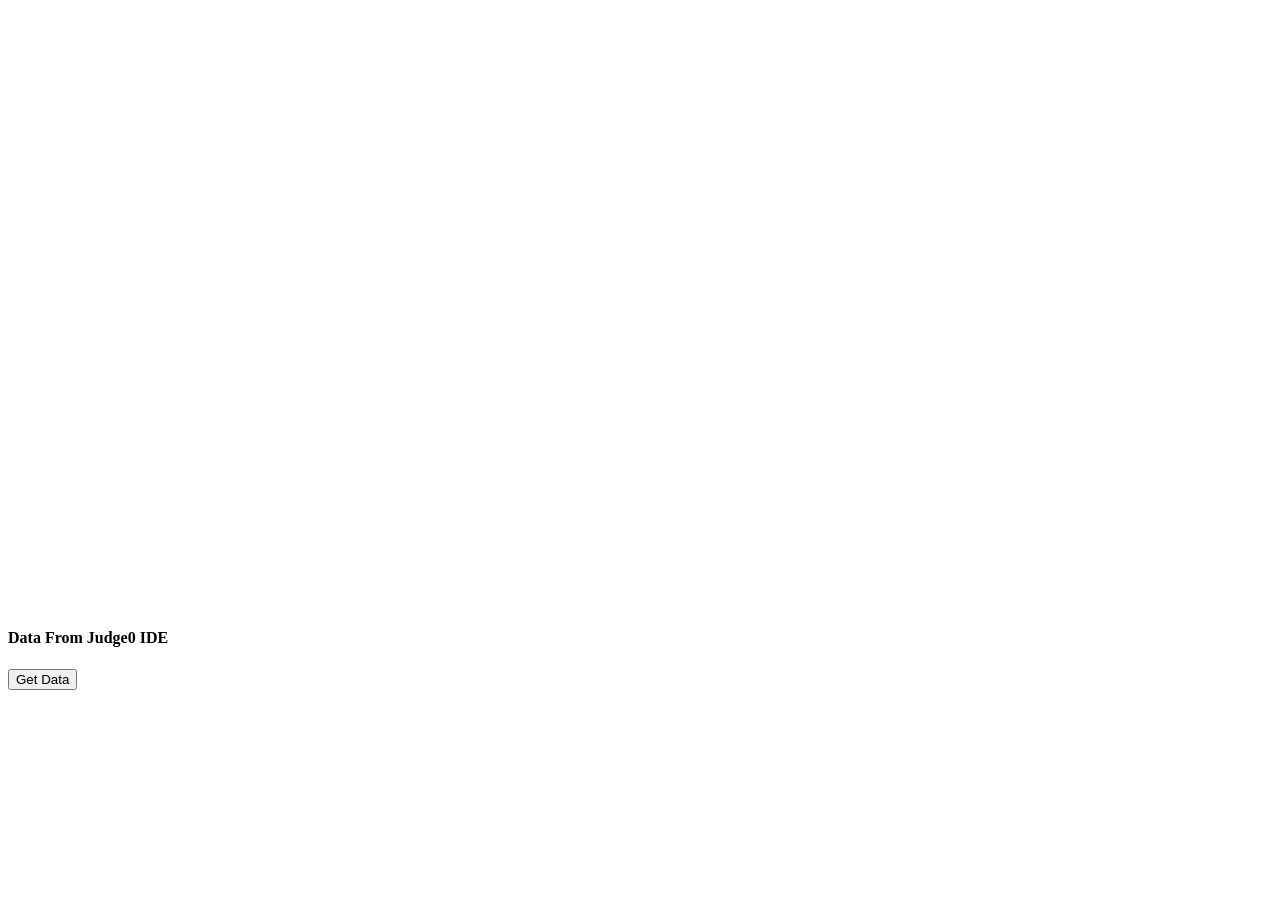
<file: embed/index.html>
<body>
    <iframe id="judge0-ide" src="https://ide.judge0.com?style=minimal&theme=light" frameborder="0" width="100%" height="600px"></iframe>

    <h4>Data From Judge0 IDE</h4>
    <button onclick="getDataFromJudge0IDE()">Get Data</button>

    <pre id="judge0-ide-data-viewer"></pre>

    <script>
        let iframeDataViewer = document.getElementById("judge0-ide-data-viewer");
        let judge0IDE = document.getElementById("judge0-ide");

        window.onmessage = function(e) {
            if (!e.data) {
                return;
            }

            iframeDataViewer.innerHTML = JSON.stringify(e.data, null, 2);

            if (e.data.event === "initialised") {
                // Make sure to only post data after the IDE is initialised
                // When setting the data, make sure to set the action to "set".
                //
                // The data you send will be used to populate the IDE.
                // You don't have to send all the data, only the data you want to set.
                //
                // Make sure to get your API key at https://platform.sulu.sh/apis/judge0
                // If you don't set your API key, the default API key will be used, which has limitations and should not be used in production.
                judge0IDE.contentWindow.postMessage({
                    action: "set",
                    api_key: "",
                    source_code: "Welcome!",
                    language_id: 43,
                    flavor: "CE",
                    stdin: "Hello, World!",
                    stdout: "",
                    compiler_options: "",
                    command_line_arguments: "",
                }, '*');
            }
        };

        function getDataFromJudge0IDE() {
            judge0IDE.contentWindow.postMessage({action: "get"}, '*');
        }
    </script>
</body>
</file>
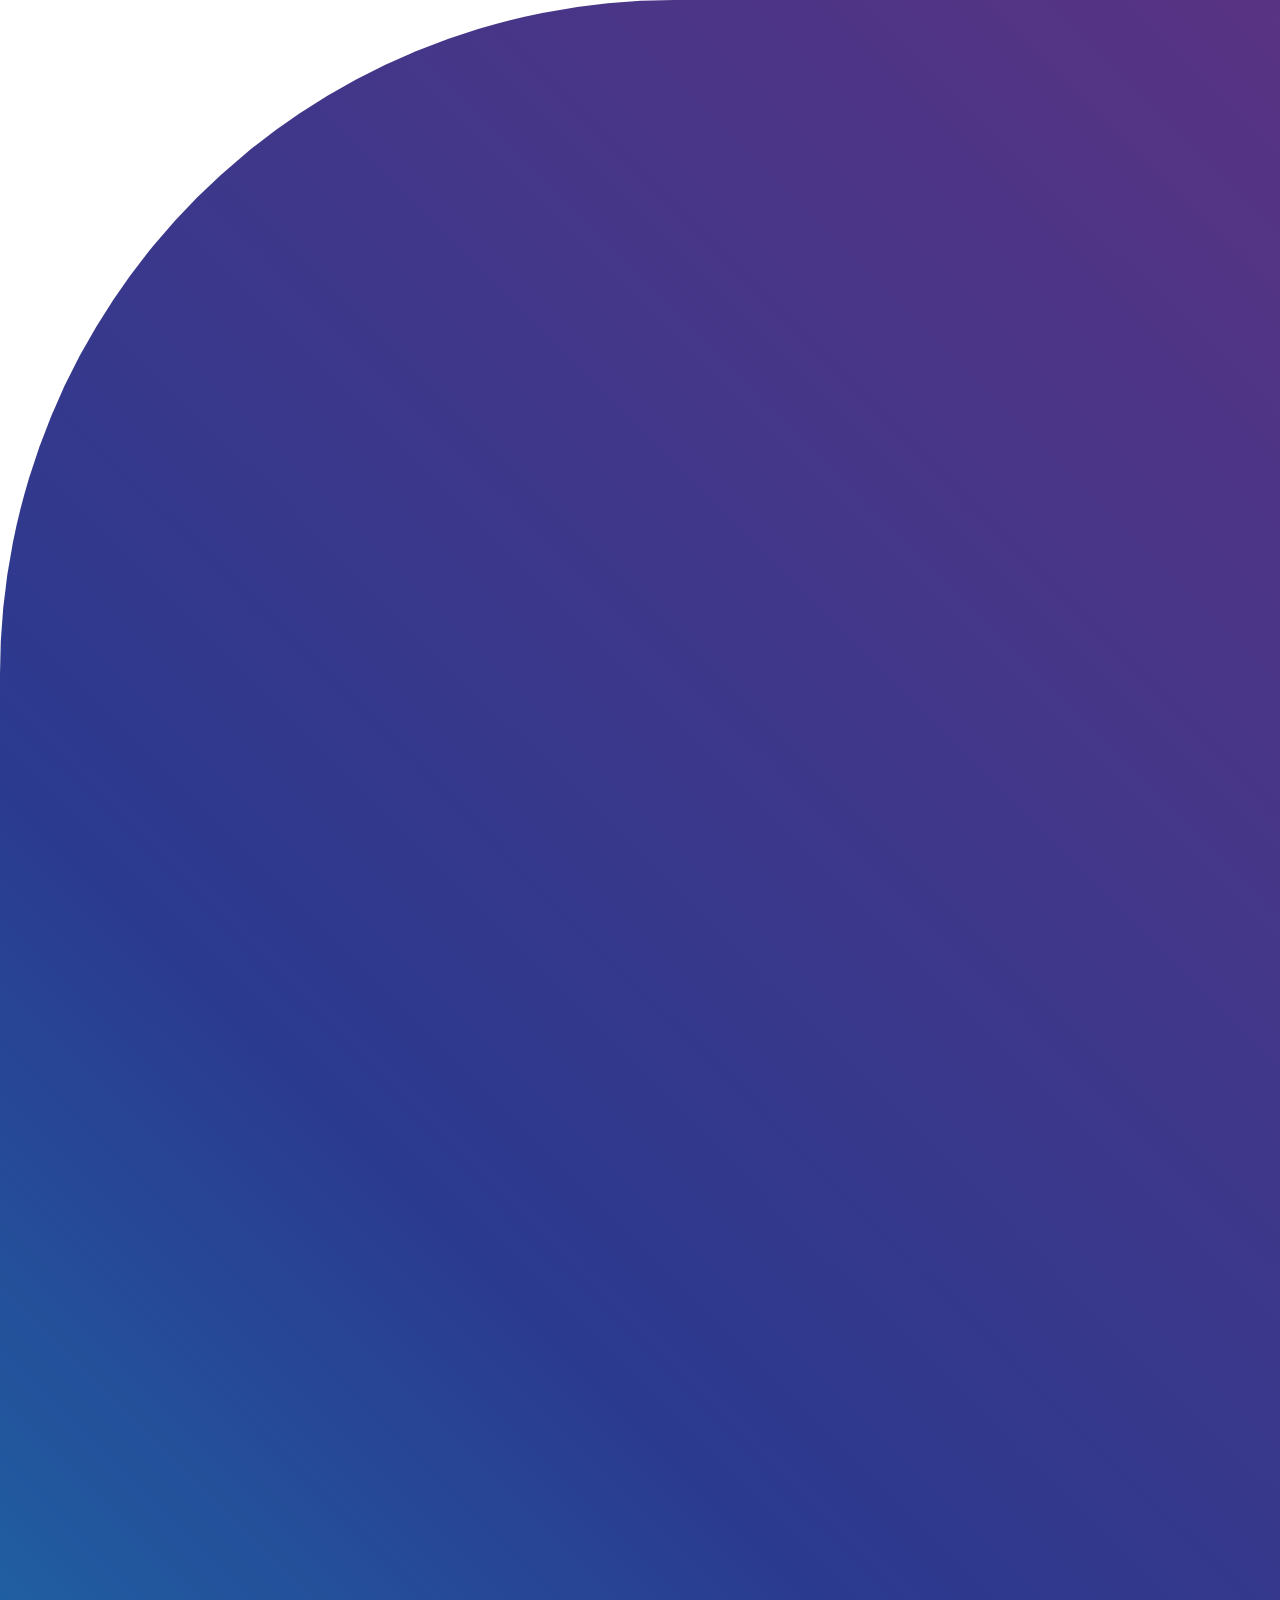
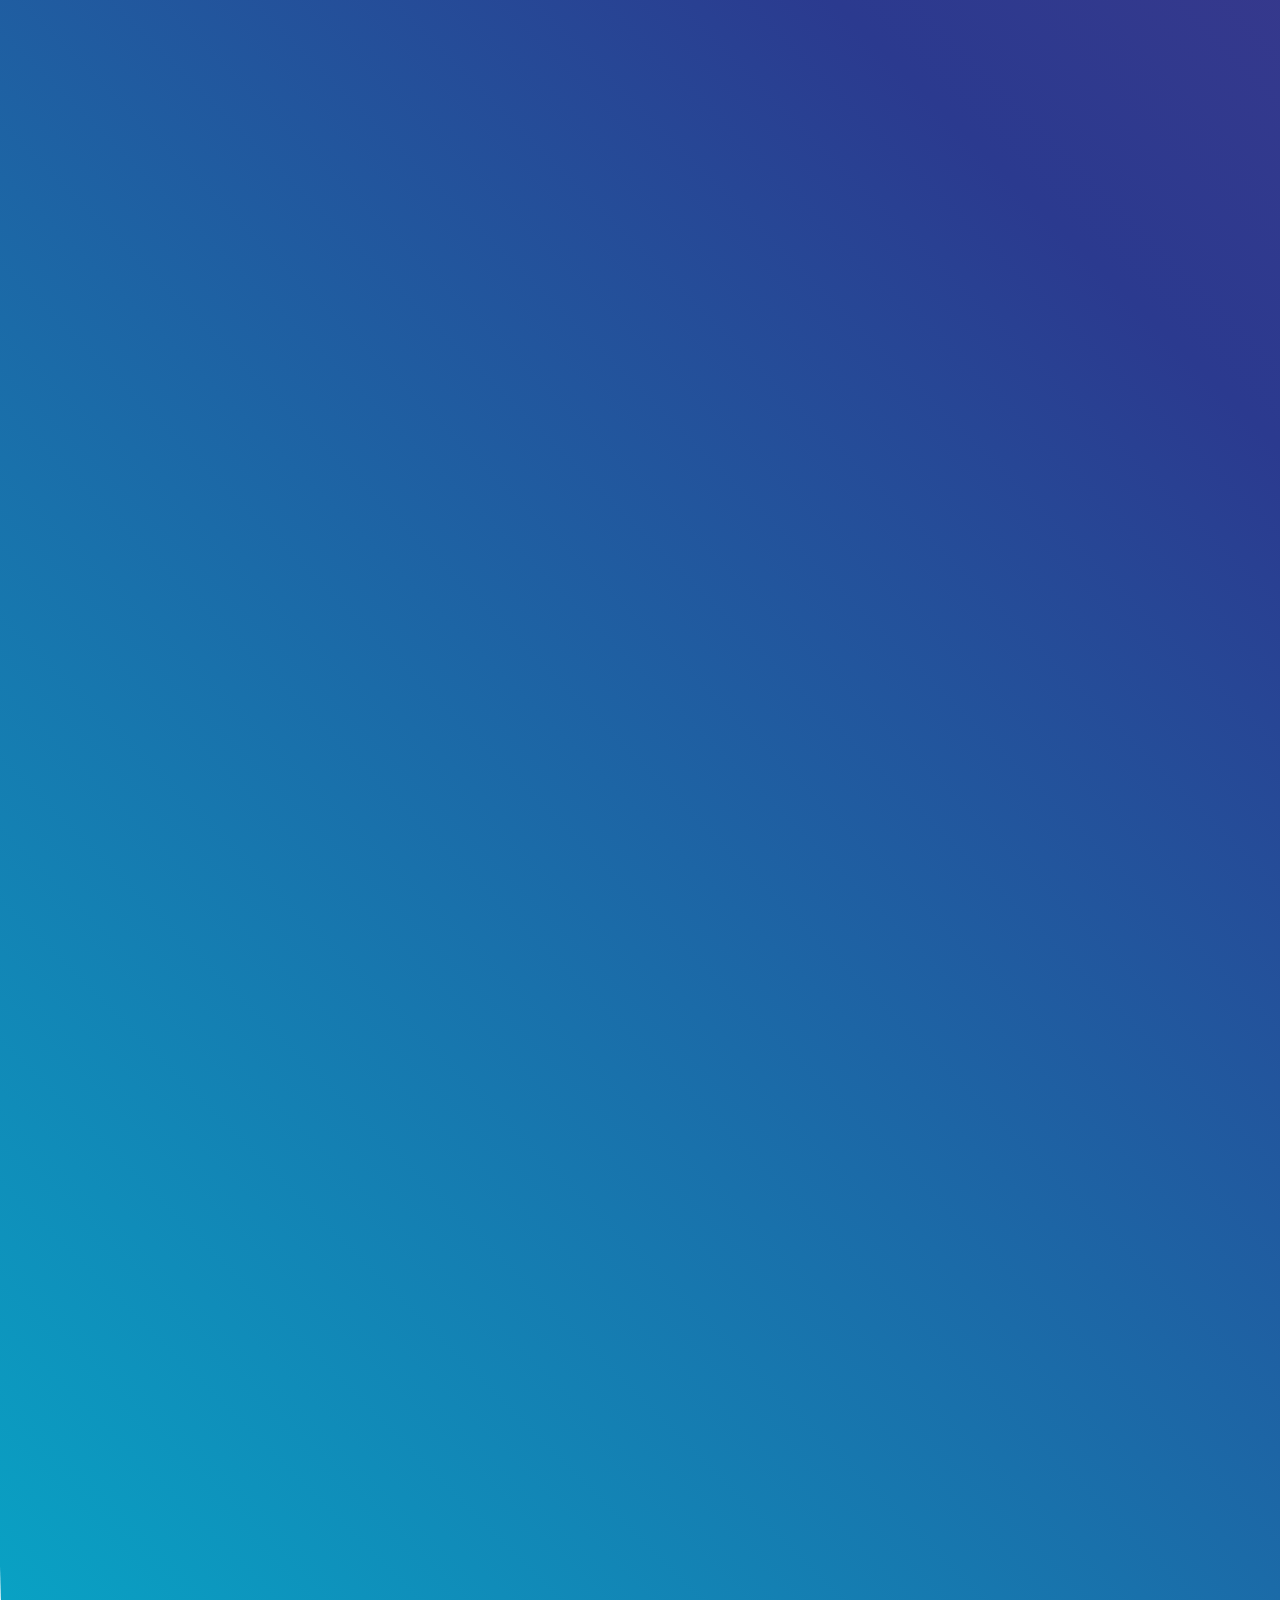
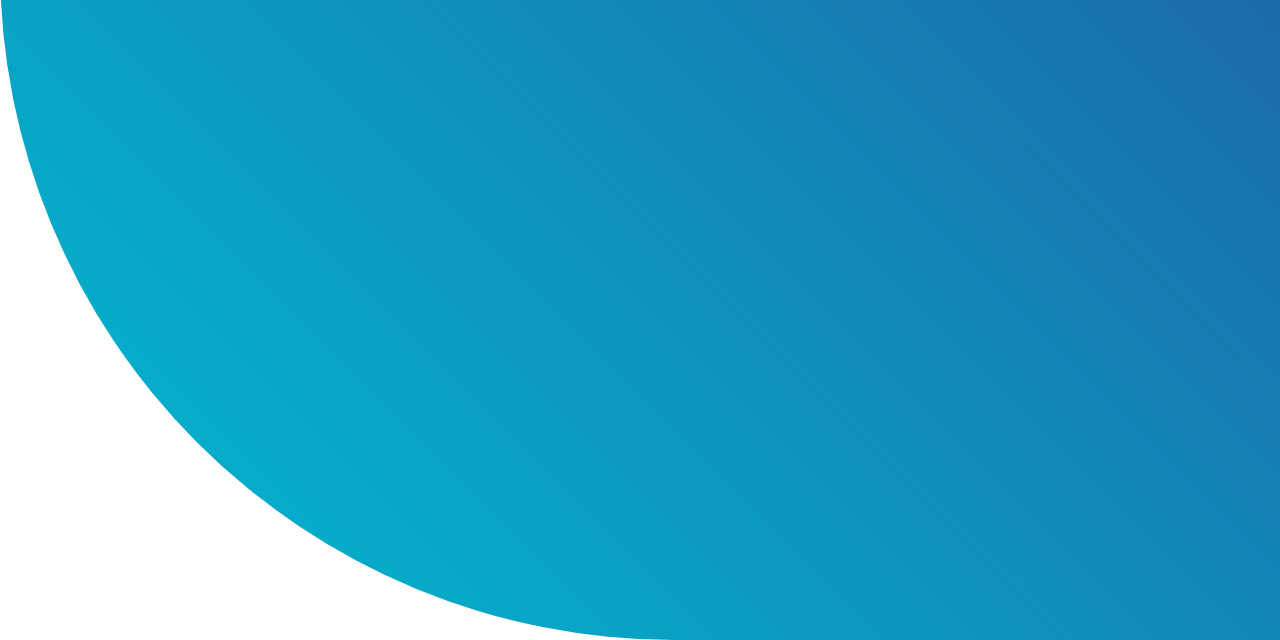
<file: favicon.html>
<!DOCTYPE html>
<html>
<head>
    <link rel="preconnect" href="https://fonts.googleapis.com">
    <link rel="preconnect" href="https://fonts.gstatic.com" crossorigin>
    <link href="https://fonts.googleapis.com/css2?family=JetBrains+Mono:ital,wght@0,100..800;1,100..800&display=swap" rel="stylesheet">
</head>
<body>
    <div><p>0</p></div>

    <style>
        :root {
            --judge0-blue: #2B3A8F;
            --judge0-cyan: #00BDD2;
            --judge0-pink: #ED2079;
            --judge0-violet: #5F3282;
        }

        html, body {
            margin: 0;
            padding: 0;
            width: fit-content;
            background-color: transparent;
            background: transparent;
        }

        div {
            background: var(--judge0-cyan) !important;
            background: linear-gradient(45deg, var(--judge0-cyan) 0%, var(--judge0-blue) 40%, var(--judge0-violet) 70%, var(--judge0-pink) 100%) !important;
            display: flex;
            justify-content: center;
            align-items: center;

            width: 3840px; height: 3840px;
            /* width: 512px; height: 512px; */

            /* border-radius: 0%; */
            border-radius: 17.544%;
            /* border-radius: 100%; */
        }

        p {
            font-family: "JetBrains Mono";
            color: white;
            margin: 0;

            /* font-size: 384px; */
            font-size: 2880px;
        }

    </style>
</body>
</html>
</file>
